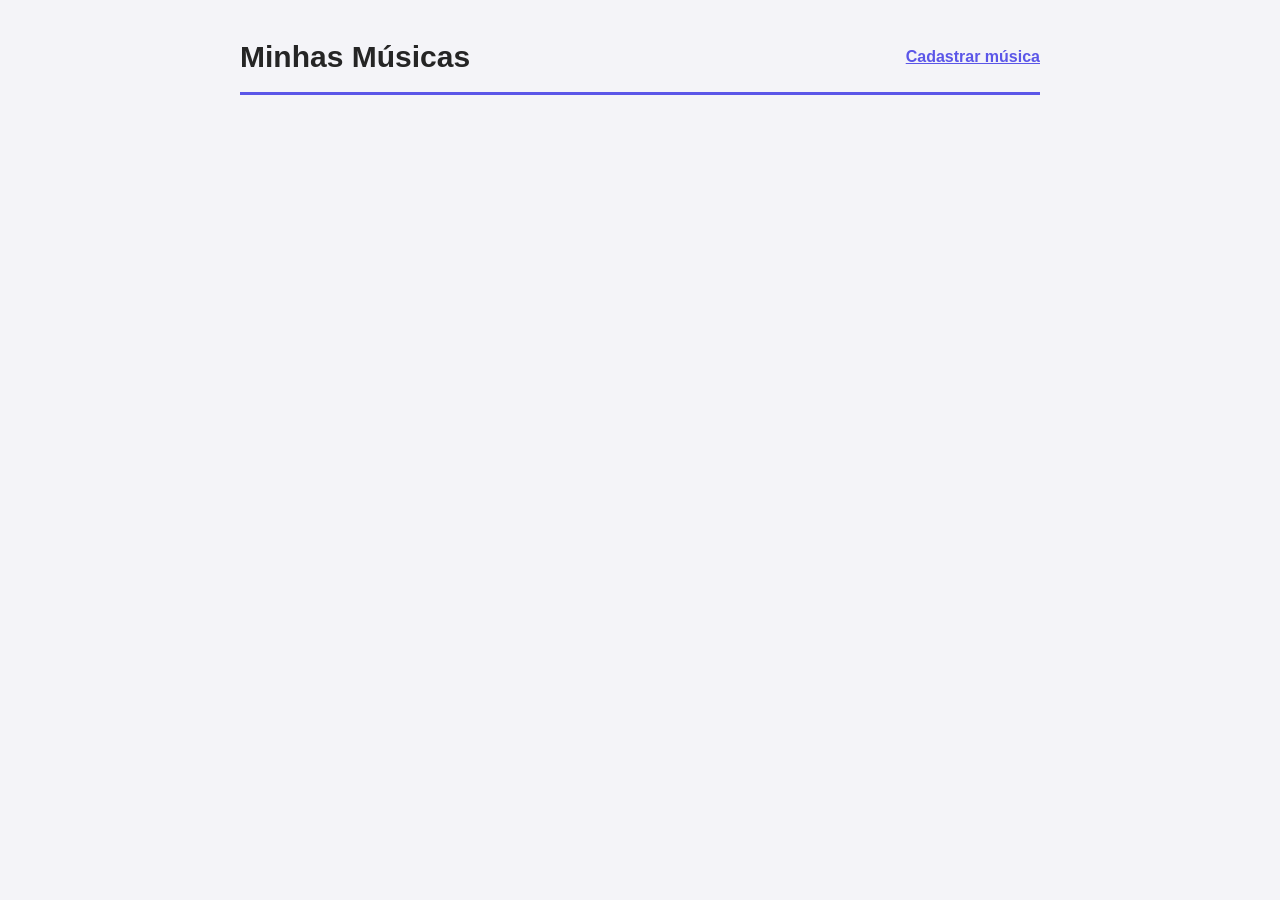
<file: index.html>
<!DOCTYPE html>
<html lang="pt-BR">
<head>
    <meta charset="UTF-8">
    <meta name="viewport" content="width=device-width, initial-scale=1.0">
    <title>Minhas Músicas</title>
    <link rel="stylesheet" href="index.css">
</head>
<body>

    <header>
        <h1>Minhas Músicas</h1>
        <a href="cadastrar.html">Cadastrar música</a>
    </header>

    <main>
        <section id="listaMusicas"></section>
    </main>

    <script src="index.js"></script>
</body>
</html>
</file>
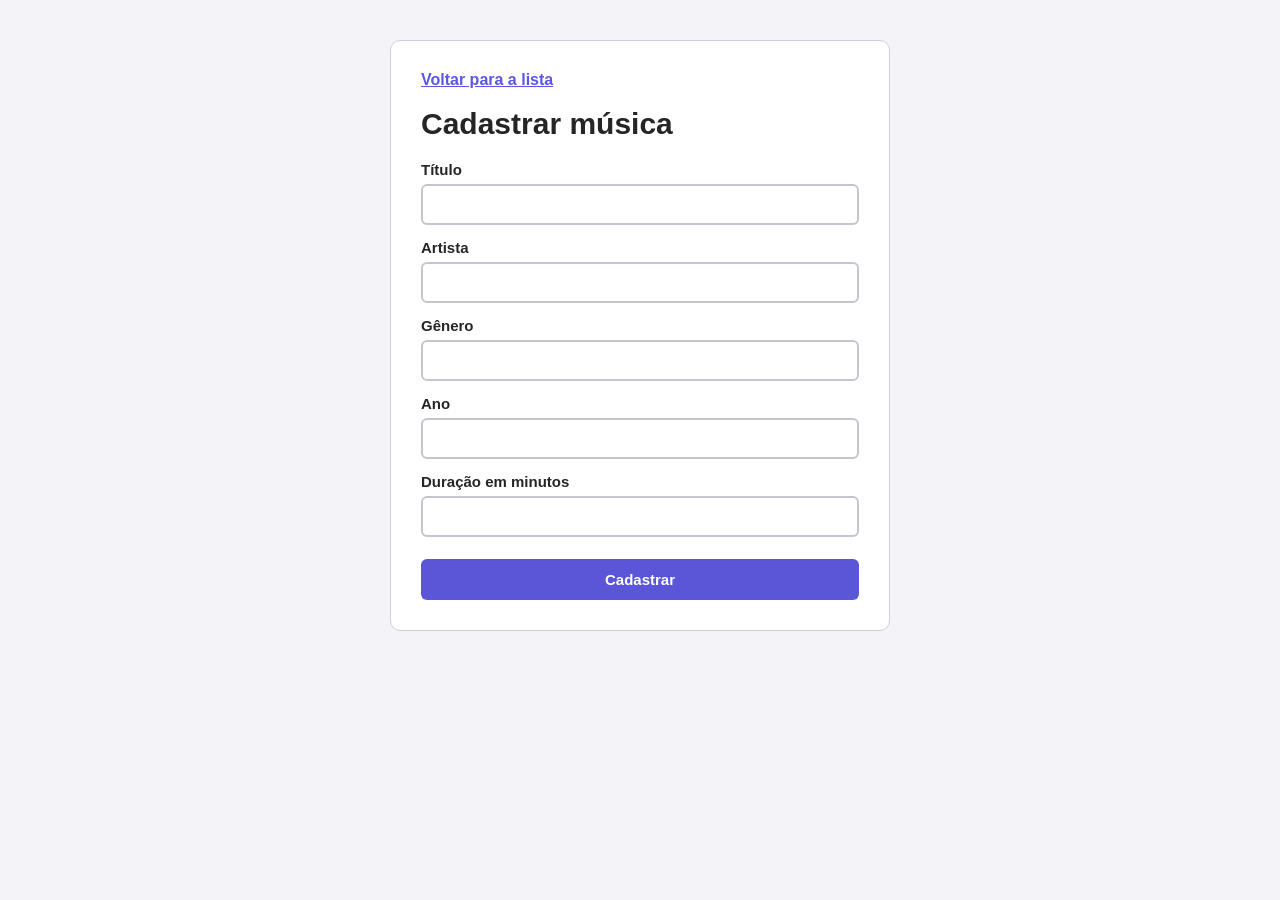
<file: cadastrar.html>
<!DOCTYPE html>
<html lang="pt-BR">
<head>
    <meta charset="UTF-8">
    <meta name="viewport" content="width=device-width, initial-scale=1.0">
    <title>Cadastrar música</title>
    <link rel="stylesheet" href="cadastrar.css">
</head>
<body>

    <main>
        <a href="index.html">Voltar para a lista</a>

        <h1>Cadastrar música</h1>

        <section>
            <label for="titulo">Título</label>
            <input type="text" id="titulo">

            <label for="artista">Artista</label>
            <input type="text" id="artista">

            <label for="genero">Gênero</label>
            <input type="text" id="genero">

            <label for="ano">Ano</label>
            <input type="number" id="ano">

            <label for="duracao">Duração em minutos</label>
            <input type="number" id="duracao">

            <button id="botaoCadastrar">Cadastrar</button>
        </section>
    </main>

    <script src="cadastrar.js"></script>
</body>
</html>
</file>
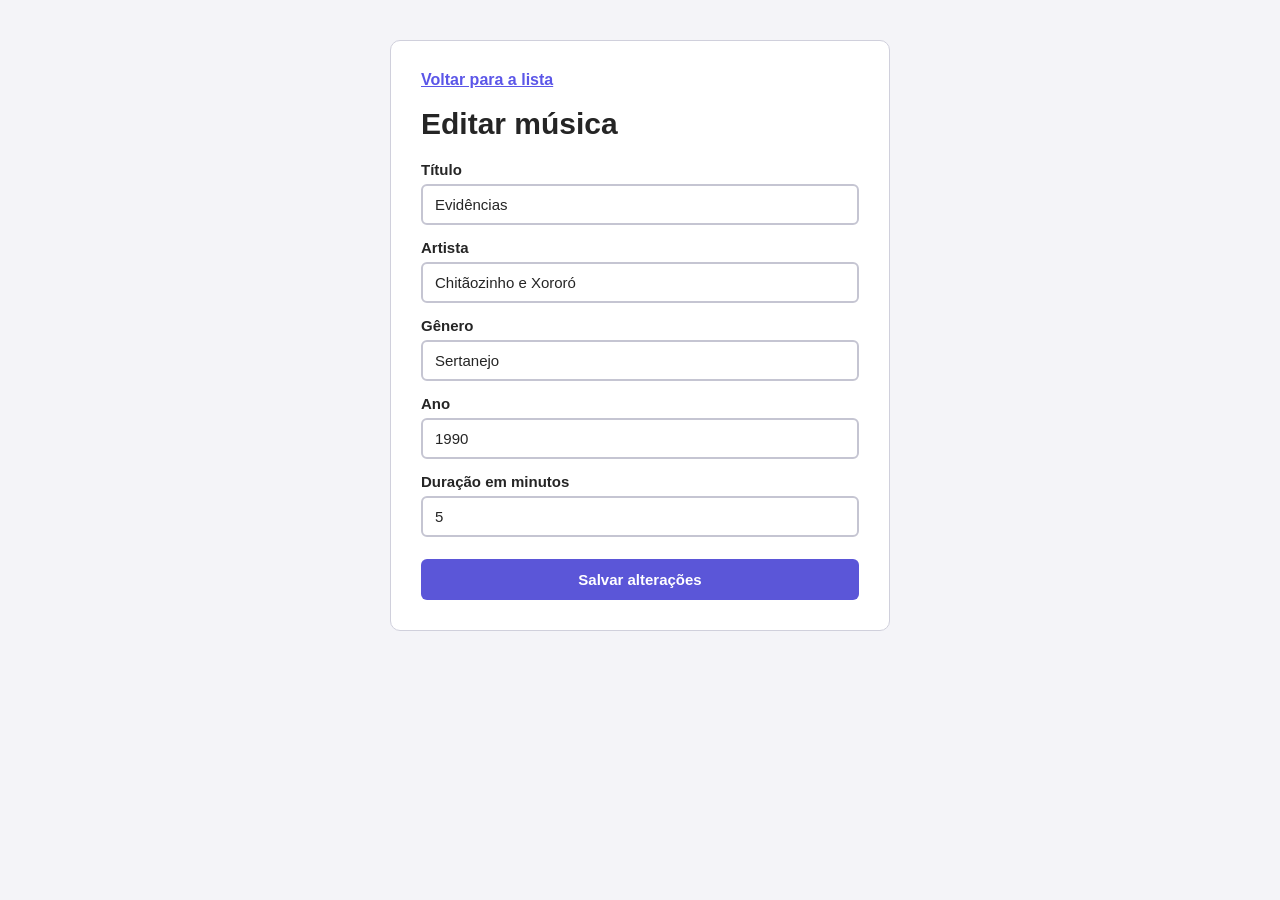
<file: editar.html>
<!DOCTYPE html>
<html lang="pt-BR">
<head>
    <meta charset="UTF-8">
    <meta name="viewport" content="width=device-width, initial-scale=1.0">
    <title>Editar música</title>
    <link rel="stylesheet" href="editar.css">
</head>
<body>

    <main>
        <a href="index.html">Voltar para a lista</a>

        <h1>Editar música</h1>

        <section>
            <label for="titulo">Título</label>
            <input type="text" id="titulo" value="Evidências">

            <label for="artista">Artista</label>
            <input type="text" id="artista" value="Chitãozinho e Xororó">

            <label for="genero">Gênero</label>
            <input type="text" id="genero" value="Sertanejo">

            <label for="ano">Ano</label>
            <input type="number" id="ano" value="1990">

            <label for="duracao">Duração em minutos</label>
            <input type="number" id="duracao" value="5">

            <button id="botaoSalvar">Salvar alterações</button>
        </section>
    </main>

    <script src="editar.js"></script>
</body>
</html>
</file>
<file: index.css>
* {
    box-sizing: border-box;
    margin: 0;
    padding: 0;
}

body {
    font-family: Arial, Helvetica, sans-serif;
    background-color: #f4f4f8;
    color: #252525;
    padding: 40px 20px;
}

header {
    max-width: 800px;
    margin: 0 auto 24px;
    padding-bottom: 18px;
    border-bottom: 3px solid #5b56e8;
    display: flex;
    justify-content: space-between;
    align-items: center;
    gap: 20px;
}

header h1 {
    font-size: 30px;
}

header a {
    color: #5b56e8;
    font-weight: bold;
    text-decoration: underline;
}

header a:hover {
    color: #403ac5;
}

main {
    max-width: 800px;
    margin: 0 auto;
}

#listaMusicas {
    display: flex;
    flex-direction: column;
    gap: 16px;
}

.musica {
    background-color: #ffffff;
    border: 2px solid #d0d0dc;
    border-radius: 10px;
    padding: 18px;
}

.musica h2 {
    font-size: 23px;
    margin-bottom: 4px;
}

.artista {
    font-size: 17px;
    margin-bottom: 5px;
}

.detalhes {
    color: #777777;
    font-size: 14px;
    margin-bottom: 14px;
}

.acoes {
    display: flex;
    align-items: center;
    gap: 10px;
}

.editar,
.apagar {
    display: inline-block;
    padding: 8px 16px;
    background-color: #ffffff;
    border: 2px solid;
    border-radius: 6px;
    font-size: 15px;
    font-weight: bold;
    text-decoration: none;
    cursor: pointer;
}

.editar {
    color: #5b56e8;
    border-color: #5b56e8;
}

.editar:hover {
    background-color: #5b56e8;
    color: #ffffff;
}

.apagar {
    color: #d92d20;
    border-color: #d92d20;
}

.apagar:hover {
    background-color: #d92d20;
    color: #ffffff;
}

@media (max-width: 480px) {
    body {
        padding: 24px 14px;
    }

    header {
        align-items: flex-start;
        flex-direction: column;
        gap: 12px;
    }

    header h1 {
        font-size: 26px;
    }
}
</file>
<file: cadastrar.css>
* {
    box-sizing: border-box;
    margin: 0;
    padding: 0;
}

body {
    font-family: Arial, Helvetica, sans-serif;
    background-color: #f4f4f8;
    color: #252525;
    padding: 40px 20px;
}

main {
    max-width: 500px;
    margin: 0 auto;
    background-color: #ffffff;
    padding: 30px;
    border: 1px solid #d0d0dc;
    border-radius: 10px;
}

main > a {
    display: inline-block;
    color: #5b56e8;
    font-weight: bold;
    margin-bottom: 18px;
}

main > a:hover {
    color: #403ac5;
}

h1 {
    font-size: 30px;
    margin-bottom: 20px;
}

section {
    display: flex;
    flex-direction: column;
}

label {
    font-size: 15px;
    font-weight: bold;
    margin-bottom: 6px;
}

input {
    width: 100%;
    height: 41px;
    padding: 8px 12px;
    margin-bottom: 14px;
    border: 2px solid #c5c5d2;
    border-radius: 6px;
    font-family: inherit;
    font-size: 15px;
    color: #252525;
    background-color: #ffffff;
}

input:focus {
    outline: none;
    border-color: #5b56e8;
}

#botaoCadastrar {
    width: 100%;
    padding: 12px;
    margin-top: 8px;
    background-color: #5b56d8;
    color: #ffffff;
    border: none;
    border-radius: 6px;
    font-size: 15px;
    font-weight: bold;
    cursor: pointer;
}

#botaoCadastrar:hover {
    background-color: #403ac5;
}

@media (max-width: 480px) {
    body {
        padding: 20px 12px;
    }

    main {
        padding: 22px;
    }

    h1 {
        font-size: 26px;
    }
}
</file>
<file: editar.css>
* {
    box-sizing: border-box;
    margin: 0;
    padding: 0;
}

body {
    font-family: Arial, Helvetica, sans-serif;
    background-color: #f4f4f8;
    color: #252525;
    padding: 40px 20px;
}

main {
    max-width: 500px;
    margin: 0 auto;
    background-color: #ffffff;
    padding: 30px;
    border: 1px solid #d0d0dc;
    border-radius: 10px;
}

main > a {
    display: inline-block;
    color: #5b56e8;
    font-weight: bold;
    margin-bottom: 18px;
}

main > a:hover {
    color: #403ac5;
}

h1 {
    font-size: 30px;
    margin-bottom: 20px;
}

section {
    display: flex;
    flex-direction: column;
}

label {
    font-size: 15px;
    font-weight: bold;
    margin-bottom: 6px;
}

input {
    width: 100%;
    height: 41px;
    padding: 8px 12px;
    margin-bottom: 14px;
    border: 2px solid #c5c5d2;
    border-radius: 6px;
    font-family: inherit;
    font-size: 15px;
    color: #252525;
    background-color: #ffffff;
}

input:focus {
    outline: none;
    border-color: #5b56e8;
}

#botaoSalvar {
    width: 100%;
    padding: 12px;
    margin-top: 8px;
    background-color: #5b56d8;
    color: #ffffff;
    border: none;
    border-radius: 6px;
    font-size: 15px;
    font-weight: bold;
    cursor: pointer;
}

#botaoSalvar:hover {
    background-color: #403ac5;
}

@media (max-width: 480px) {
    body {
        padding: 20px 12px;
    }

    main {
        padding: 22px;
    }

    h1 {
        font-size: 26px;
    }
}
</file>
